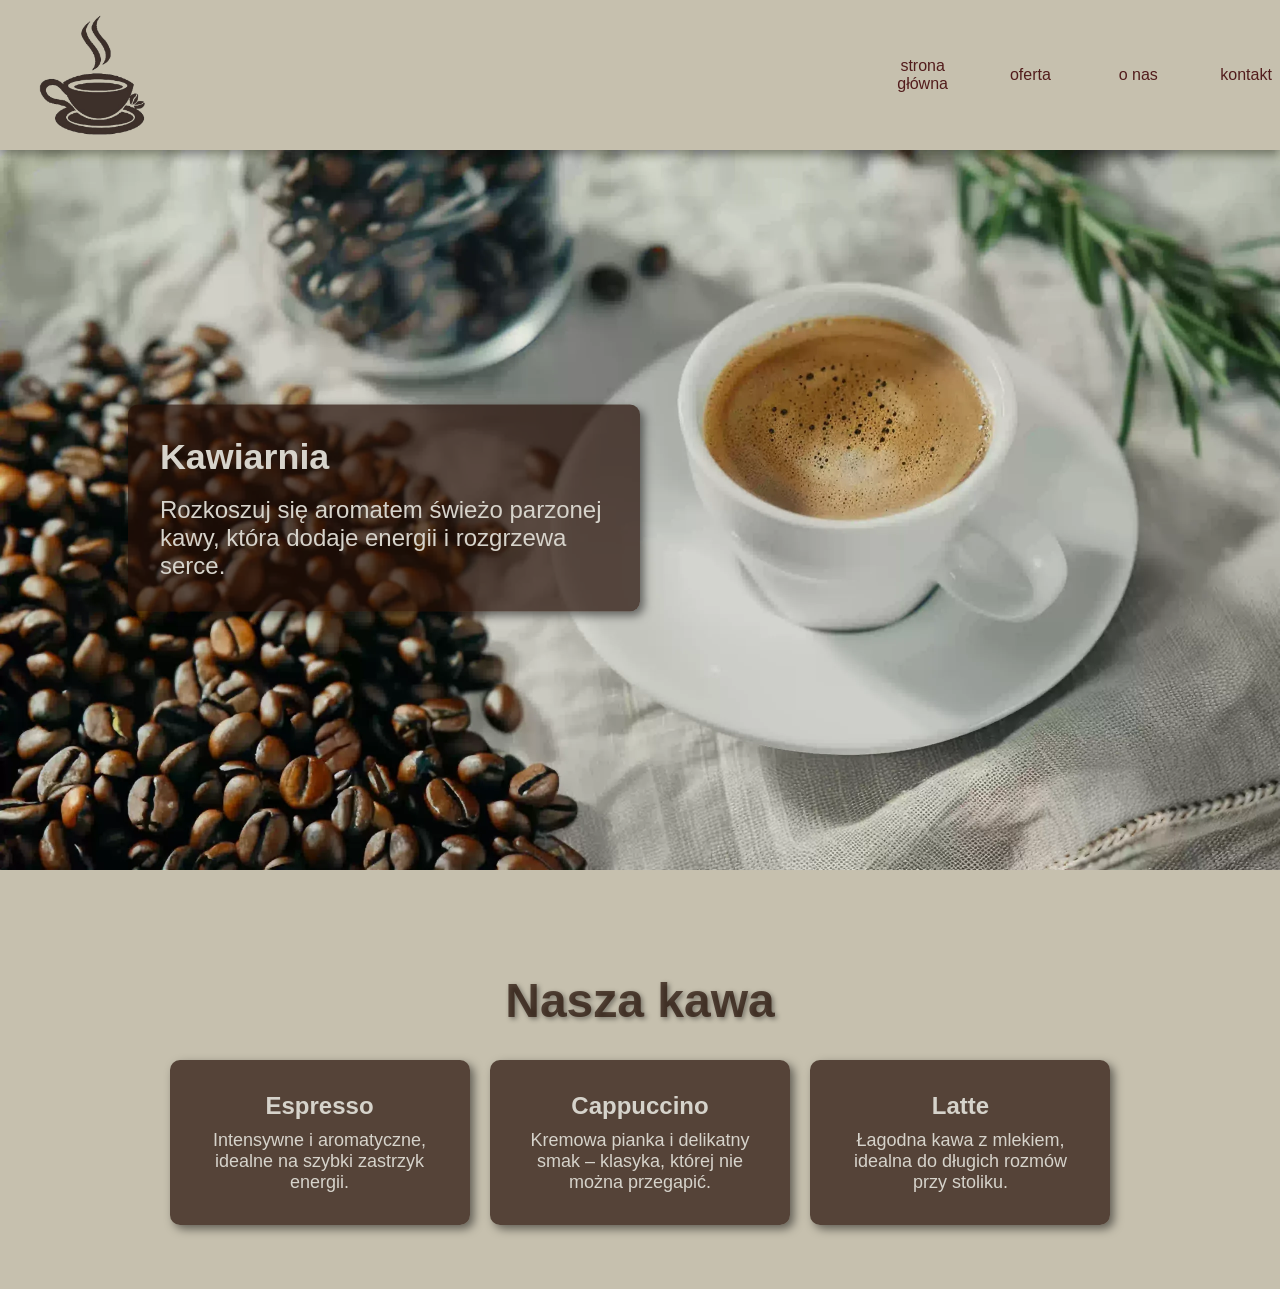
<file: index.html>
<!DOCTYPE html>
<html lang="pl">
<head>
    <meta charset="UTF-8">
    <meta name="viewport" content="width=device-width, initial-scale=1.0">
    <title>kawiarnia</title>
    <link rel="stylesheet" href="kawiarnia-responsywnosc.css">
</head>
<body>
    <nav id="main-nav">
        <img src="png-clipart-coffee-cup-tea-white-coffee-cafe-hospitality-tea-teacup-coffee-removebg-preview (1).png" alt="logo">
        <input type="checkbox" id="menu-toggle">
        <label for="menu-toggle" class="hamburger"> 
            <span></span>
            <span></span>
            <span></span>
            <!-- puste spany jako kreski od menu hamburger -->
        </label>
        <ul class="nav-links">
            <li><a href="#">strona główna</a></li>
            <li><a href="#">oferta</a></li>
            <li><a href="#">o nas</a></li>
            <li><a href="#">kontakt</a></li>
        </ul>
    </nav>

    <header id="kawa">
        <img src="kawa-a-odchudzanie-scaled.webp" alt="kawa">
        <section id="kafelek">
            <h1>Kawiarnia</h1> <br>
            <p>Rozkoszuj się aromatem świeżo parzonej kawy, która dodaje energii i rozgrzewa serce.</p>
        </section>
    </header>

    <section id="oferta">
    <h2>Nasza kawa</h2>
    <div class="oferta-karty">
        <div class="karta">
            <h3>Espresso</h3>
            <p>Intensywne i aromatyczne, idealne na szybki zastrzyk energii.</p>
        </div>
        <div class="karta">
            <h3>Cappuccino</h3>
            <p>Kremowa pianka i delikatny smak – klasyka, której nie można przegapić.</p>
        </div>
        <div class="karta">
            <h3>Latte</h3>
            <p>Łagodna kawa z mlekiem, idealna do długich rozmów przy stoliku.</p>
        </div>
    </div>
</section>
</body>
</html>
</file>
<file: kawiarnia-responsywnosc.css>
body {
    margin: 0;
    font-family: sans-serif;
}

/* ten kwadracik od checkboxa zeby byl i dzialal, ale niewidoczny */
#menu-toggle {
    display: none;
}

#main-nav {
    display: flex;
    padding: 15px 5px;
    justify-content: space-between;
    align-items: center;
    background-color: rgb(198, 192, 174);
    color: white;
    box-shadow: 0 4px 10px rgba(0, 0, 0, 0.4);
    position: relative;
    z-index: 10;
}

#main-nav img {
    height: 120px;
    width: 180px;
}

.hamburger {
    cursor: pointer;
    display: flex;
    flex-direction: column;
    gap: 5px;
}

/* to jest style od kresek menu burger */
.hamburger > span {
    background-color: rgb(82, 28, 28);
    width: 30px;
    height: 4px;
    display: block;
    border-radius: 20%;
}

ul {
    padding: 0;
}

.nav-links {
    font-family: 'Gill Sans', 'Gill Sans MT', Calibri, 'Trebuchet MS', sans-serif;
    margin:0;
    list-style: none;
    display: flex;
    height:calc(100vh - 150px);
    width: 100vw;
    flex-direction: column;
    justify-content: flex-start;
    align-items: center;
    position: absolute;
    box-sizing: border-box;
    top: 150px;
    left: -150%;
    transition: all 0.3s;
    background-color:rgb(214, 211, 203);
    
}

.nav-links li {
    padding-top:20px;
    padding-bottom: 20px;
    margin: 20px 0;
    text-align: center;
    display: block;
    width: 100%;
   
}

.nav-links li a {
    color: rgb(82, 28, 28);
    text-decoration: none;
}

.nav-links li a:hover {
    color: white;
}

#kawa {
    position: relative;
    display: inline-block;
    margin-bottom: 0;
}

#kawa img {
    display: block;
    max-width: 100%;
    height: auto;
    vertical-align: bottom;
    margin-bottom: -5px;

}

#kawa #kafelek {
    font-size: 1rem;
    background-color: rgba(37, 15, 6, 0.7);
    position: absolute;
    top: 50%;
    left: 30%;
    transform: translate(-50%, -50%);
    border-radius: 10px;
    width: 40%;
    height: auto; 
    display: flex;
    box-sizing: border-box;
    box-shadow: 4px 4px 10px rgba(0, 0, 0, 0.5);
    container-type: inline-size;
    flex-direction: column;
    padding: 2em;
}

#kawa #kafelek > h1 {
    font-size: clamp(16px, 8cqw, 48px); 
    margin: 0;
    color:rgb(214, 211, 203) ;
}

#kawa #kafelek > p {
    font-size: clamp(12px, 6cqw, 24px); 
    margin: 0;
    color:rgb(214, 211, 203) ;
}

#oferta {
    padding-top: 0; 
    padding-bottom: 5%;
    padding: 5% 10%;
    background-color: rgb(198, 192, 174);
    text-align: center;
    box-shadow: 0 4px 10px rgba(0, 0, 0, 0.6);
}

#oferta h2 {
    text-shadow: 2px 2px 5px rgba(0,0,0,0.4);
    font-size: clamp(24px, 4vw, 48px);
    margin-bottom: 2rem;
    color: rgba(37, 15, 6, 0.7);
}

.oferta-karty {
    display: flex;
    flex-wrap: wrap;
    gap: 2%;
    justify-content: center;
}

.karta {
    background-color: rgba(37, 15, 6, 0.7);
    color: rgb(214, 211, 203);
    border-radius: 10px;
    padding: 2em;
    flex: 1 1 250px; 
    max-width: 300px;
    box-sizing: border-box;
    box-shadow: 4px 4px 10px rgba(0,0,0,0.5);
    display: flex;
    flex-direction: column;
    align-items: center;
    transition: transform 0.3s ease;
}

.karta h3 {
    margin: 0 0 10px 0;
    font-size: clamp(18px, 2.5vw, 24px);
}

.karta p {
    font-size: clamp(14px, 2vw, 18px);
    margin: 0;
}


#menu-toggle:checked ~ .nav-links {
    left: 0
}

#menu-toggle:checked ~ label span:first-child {
    display: none;
}

#menu-toggle:checked ~ label span:nth-child(2) {
    rotate: -45deg;
}

#menu-toggle:checked ~ label span:nth-child(3) {
    rotate: 45deg;
    margin-top: -9px;
}

@media (min-width: 768px) {

    .hamburger {
        display: none;
    }

    .nav-links {
        gap: 50px;
        height: auto;
        width: auto;
        flex-direction: row;
        position: static;
        background-color: transparent;
    }

    .nav-links li a:hover {
    color: white;
    }

}
</file>
